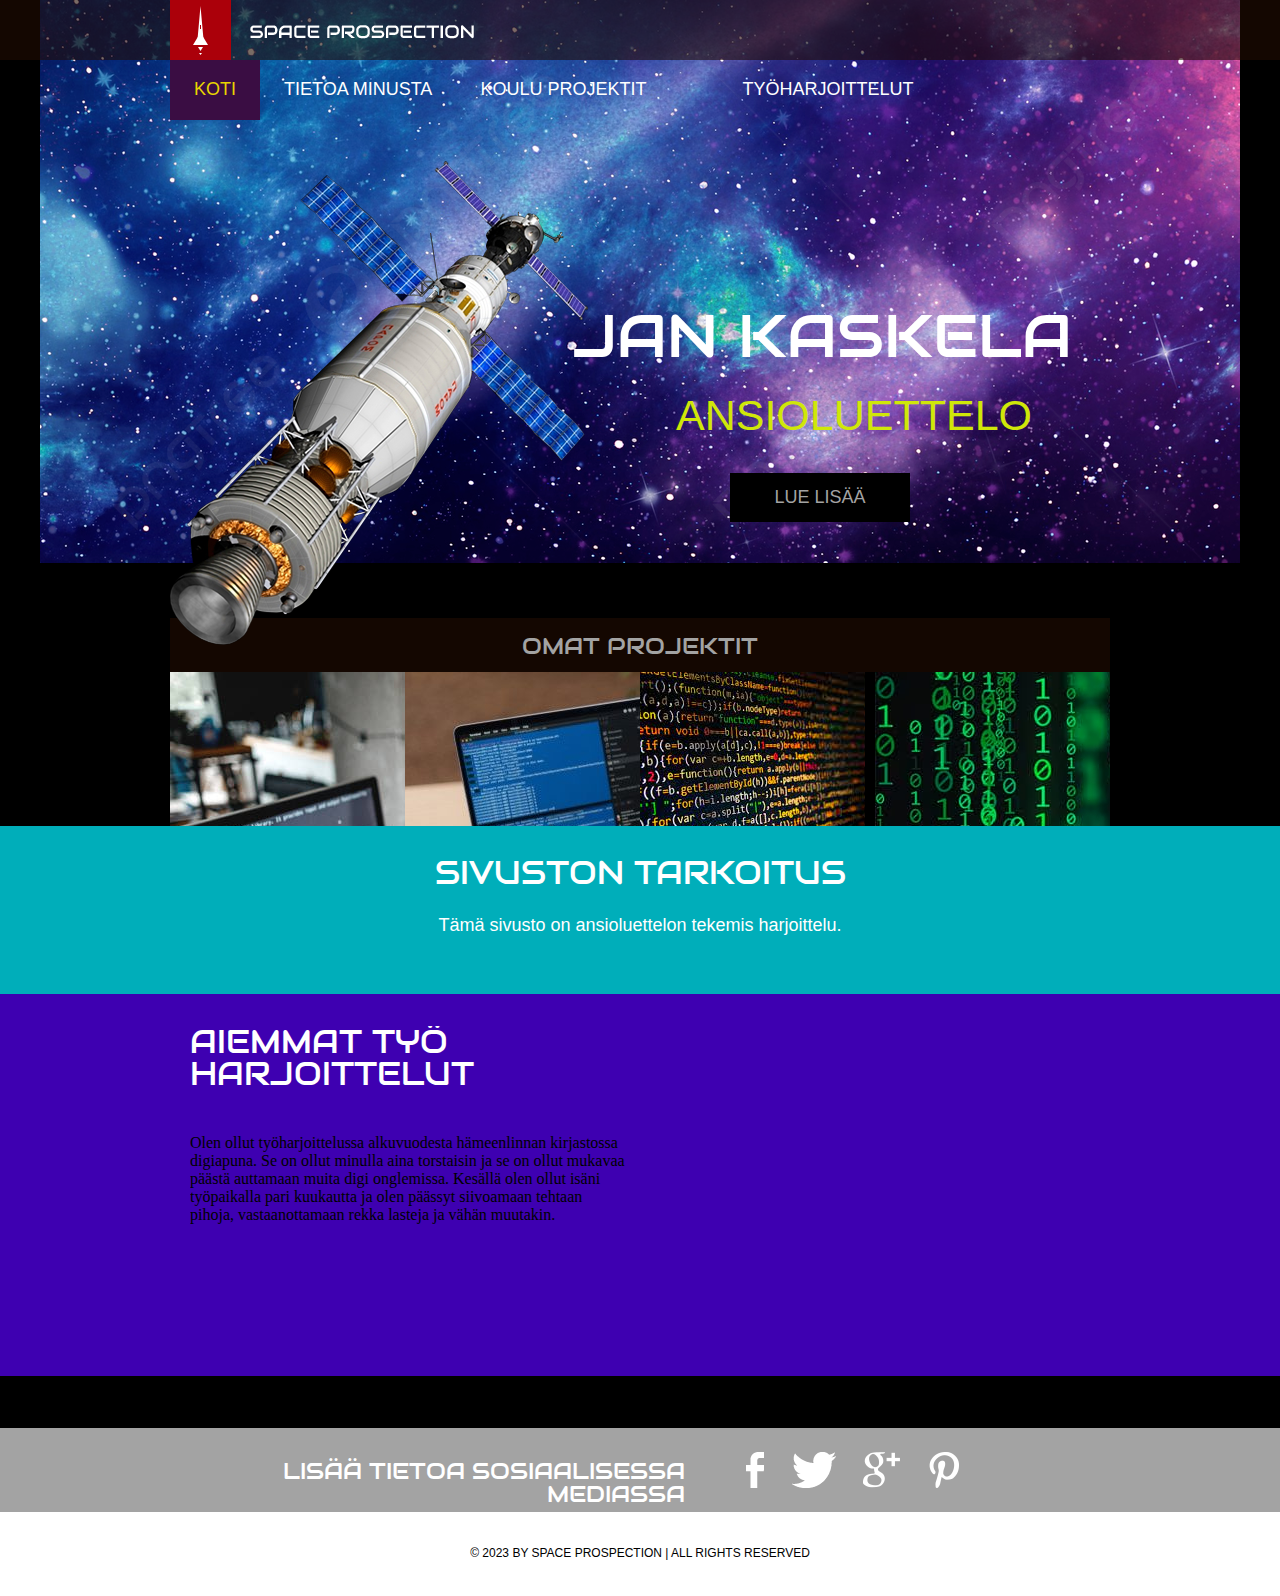
<file: index.html>
<!doctype html>
<!-- Website template by freewebsitetemplates.com -->
<html>
<head>
	<meta charset="UTF-8">
	<meta name="viewport" content="width=device-width, initial-scale=1.0">
	<title>Jan Kaskela</title>
	<link rel="stylesheet" href="css/style.css" type="text/css">
	<link rel="stylesheet" type="text/css" href="css/mobile.css">
	<script src="js/mobile.js" type="text/javascript"></script>
</head>
<body>
	<div id="page">
		<div id="header">
			<div>
				<a href="index.html" class="logo"><img src="images/logo.png" alt=""></a>
				<ul id="navigation">
					<li class="selected">
						<a href="index.html">Koti
						</a>
					</li>
					<li>
						<a href="about.html">Tietoa minusta</a>
					</li>
					<li class="menu">
						<a href="projects.html">Koulu projektit</a>
						<ul class="primary">
							<li>
								<a href="proj1.html">proj 1</a>
							</li>
						</ul>
					</li>
					<li class="menu">
						<a href="blog.html"></a>
						<ul class="secondary">
							<li>
								<a href="singlepost.html">Single post</a>
							</li>
						</ul>
					</li>
					<li>
						<a href="#koti">Työharjoittelut</a>
					</li>
				</ul>
			</div>
		</div>
		<div id="body" class="home">
			<div class="header">
				<div>
					<img src="images/satellite.png" alt="" class="satellite">
					<h1>Jan Kaskela</h1>
					<h2>ansioluettelo</h2>
					<a href="blog.html" class="more">Lue Lisää</a>
					<h3>Omat Projektit</h3>
					<ul>
						<li>
							<a href="projects.html"><img src="images/coding man.jpg" alt=""></a>
						</li>
						<li>
							<a href="projects.html"><img src="images/hy.jpg" alt=""></a>
						</li>
						<li>
							<a href="projects.html"><img src="images/code.jfif" alt=""></a>
						</li>
						<li>
							<a href="projects.html"><img src="images/pc building.jpg" alt=""></a>
						</li>
					</ul>
				</div>
			</div>
			<div class="body">
				<div>
					<h1>Sivuston tarkoitus</h1>
					<p>Tämä sivusto on ansioluettelon tekemis harjoittelu.</p>
				</div>
			</div>
			<div class="footer">
				<div>
					<ul>
						<li>	

						</li>
						<li>
							<h1>AIEMMAT TYÖ HARJOITTELUT</h1>
						
							<ul>
								<li>
									Olen ollut työharjoittelussa alkuvuodesta hämeenlinnan kirjastossa digiapuna. Se on ollut minulla aina torstaisin ja se on ollut mukavaa päästä auttamaan muita digi onglemissa.
									Kesällä olen ollut isäni työpaikalla pari kuukautta ja olen päässyt siivoamaan tehtaan pihoja, vastaanottamaan rekka lasteja ja vähän muutakin. 
									<a name="koti" id="koti"></a>
								</li>
							</ul>
						</li>
					</ul>
				</div>
			</div>
		</div>
		<div id="footer">
			<div class="connect">
				<div>
					<h1>Lisää tietoa sosiaalisessa mediassa</h1>
					<div>
						<a href="http://freewebsitetemplates.com/go/facebook/" class="facebook">facebook</a>
						<a href="http://freewebsitetemplates.com/go/twitter/" class="twitter">twitter</a>
						<a href="http://freewebsitetemplates.com/go/googleplus/" class="googleplus">googleplus</a>
						<a href="http://pinterest.com/fwtemplates/" class="pinterest">pinterest</a>
					</div>
				</div>
			</div>
			<div class="footnote">
				<div>
					<p>&copy; 2023 BY SPACE PROSPECTION | ALL RIGHTS RESERVED</p>
				</div>
			</div>
		</div>
	</div>
</body>
</html>
</file>
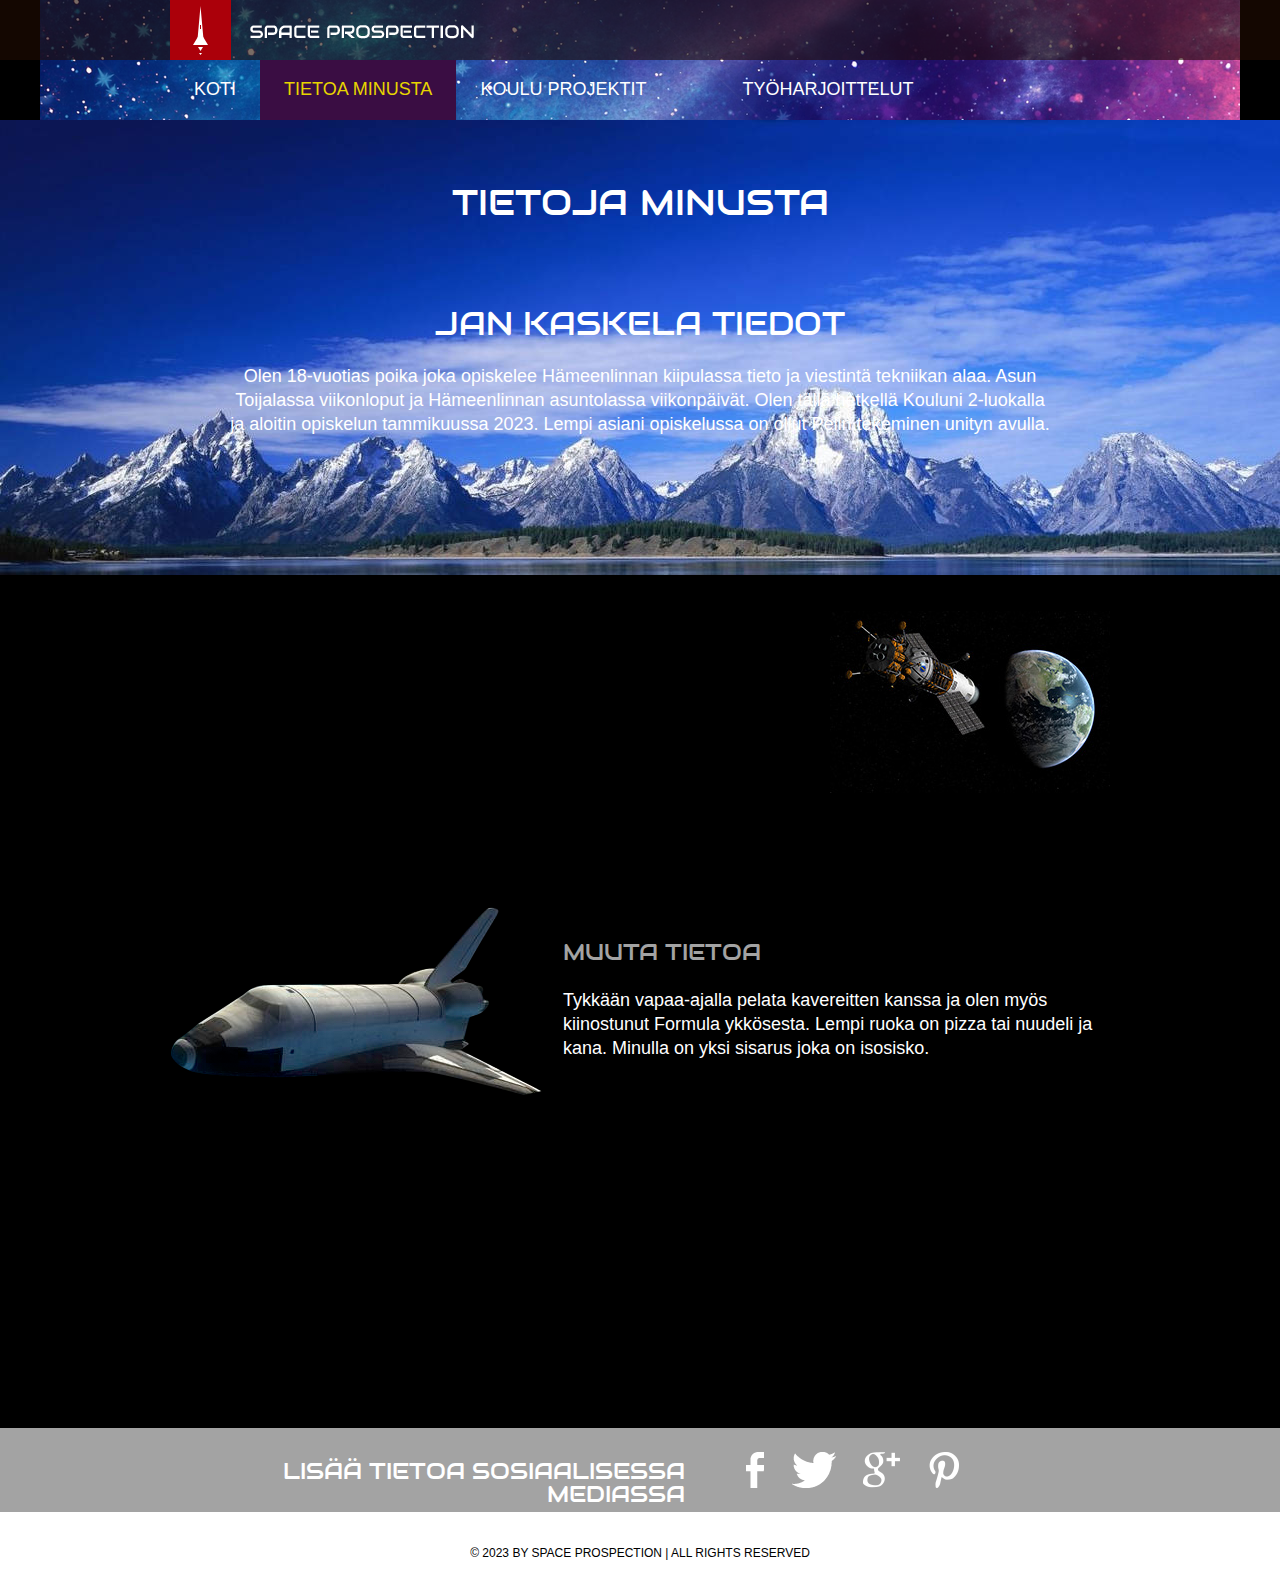
<file: about.html>
<!doctype html>
<!-- Website template by freewebsitetemplates.com -->
<html>
<head>
	<meta charset="UTF-8">
	<meta name="viewport" content="width=device-width, initial-scale=1.0">
	<title>about - Space Science Website Template</title>
	<link rel="stylesheet" href="css/style.css" type="text/css">
	<link rel="stylesheet" type="text/css" href="css/mobile.css">
	<script src="js/mobile.js" type="text/javascript"></script>
</head>
<body>
	<div id="page">
		<div id="header">
			<div>
				<a href="index.html" class="logo"><img src="images/logo.png" alt=""></a>
				<ul id="navigation">
					<li>
						<a href="index.html">Koti</a>
					</li>
					<li class="selected">
						<a href="about.html">Tietoa minusta</a>
					</li>
					<li class="menu">
						<a href="projects.html">Koulu Projektit</a>
						<ul class="primary">
							<li>
								<a href="proj1.html">proj 1</a>
							</li>
						</ul>
					</li>
					<li class="menu">
						<a href="blog.html"></a>
						<ul class="secondary">
							<li>
								<a href="singlepost.html">Single post</a>
							</li>
						</ul>
					</li>
					<li>
						<a href="contact.html">Työharjoittelut</a>
					</li>
				</ul>
			</div>
		</div>
		<div id="body" class="about">
			<div class="header">
				<div>
					<h1>Tietoja minusta</h1>
					<h2>Jan Kaskela tiedot</h2>
					<p>Olen 18-vuotias poika joka opiskelee Hämeenlinnan kiipulassa tieto ja viestintä tekniikan alaa. Asun Toijalassa viikonloput ja Hämeenlinnan asuntolassa viikonpäivät. Olen tällä hetkellä Kouluni 2-luokalla ja aloitin opiskelun tammikuussa 2023. Lempi asiani opiskelussa on ollut Pelin tekeminen unityn avulla. </p>
				</div>
			</div>
			<div class="body">
				<div>
					<img src="images/earth-satellite.jpg" alt="">
					<h2></h2>
					<p></p>
				</div>
			</div>
			<div class="footer">
				<div>
					<img src="images/space-shuttle.png" alt="">
					<h2>Muuta tietoa</h2>
					<p>Tykkään vapaa-ajalla pelata kavereitten kanssa ja olen myös kiinostunut Formula ykkösesta. Lempi ruoka on pizza tai nuudeli ja kana. Minulla on yksi sisarus joka on isosisko.</p>
				</div>
			</div>
			<div class="section">
				<div>
					<h2></h2>
					<p></p>
				</div>
			</div>
		</div>
		<div id="footer">
			<div class="connect">
				<div>
					<h1>Lisää tietoa sosiaalisessa mediassa</h1>
					<div>
						<a href="http://freewebsitetemplates.com/go/facebook/" class="facebook">facebook</a>
						<a href="http://freewebsitetemplates.com/go/twitter/" class="twitter">twitter</a>
						<a href="http://freewebsitetemplates.com/go/googleplus/" class="googleplus">googleplus</a>
						<a href="http://freewebsitetemplates.com/go/pinterest/" class="pinterest">pinterest</a>
					</div>
				</div>
			</div>
			<div class="footnote">
				<div>
					<p>&copy; 2023 BY SPACE PROSPECTION | ALL RIGHTS RESERVED</p>
				</div>
			</div>
		</div>
	</div>
</body>
</html>
</file>
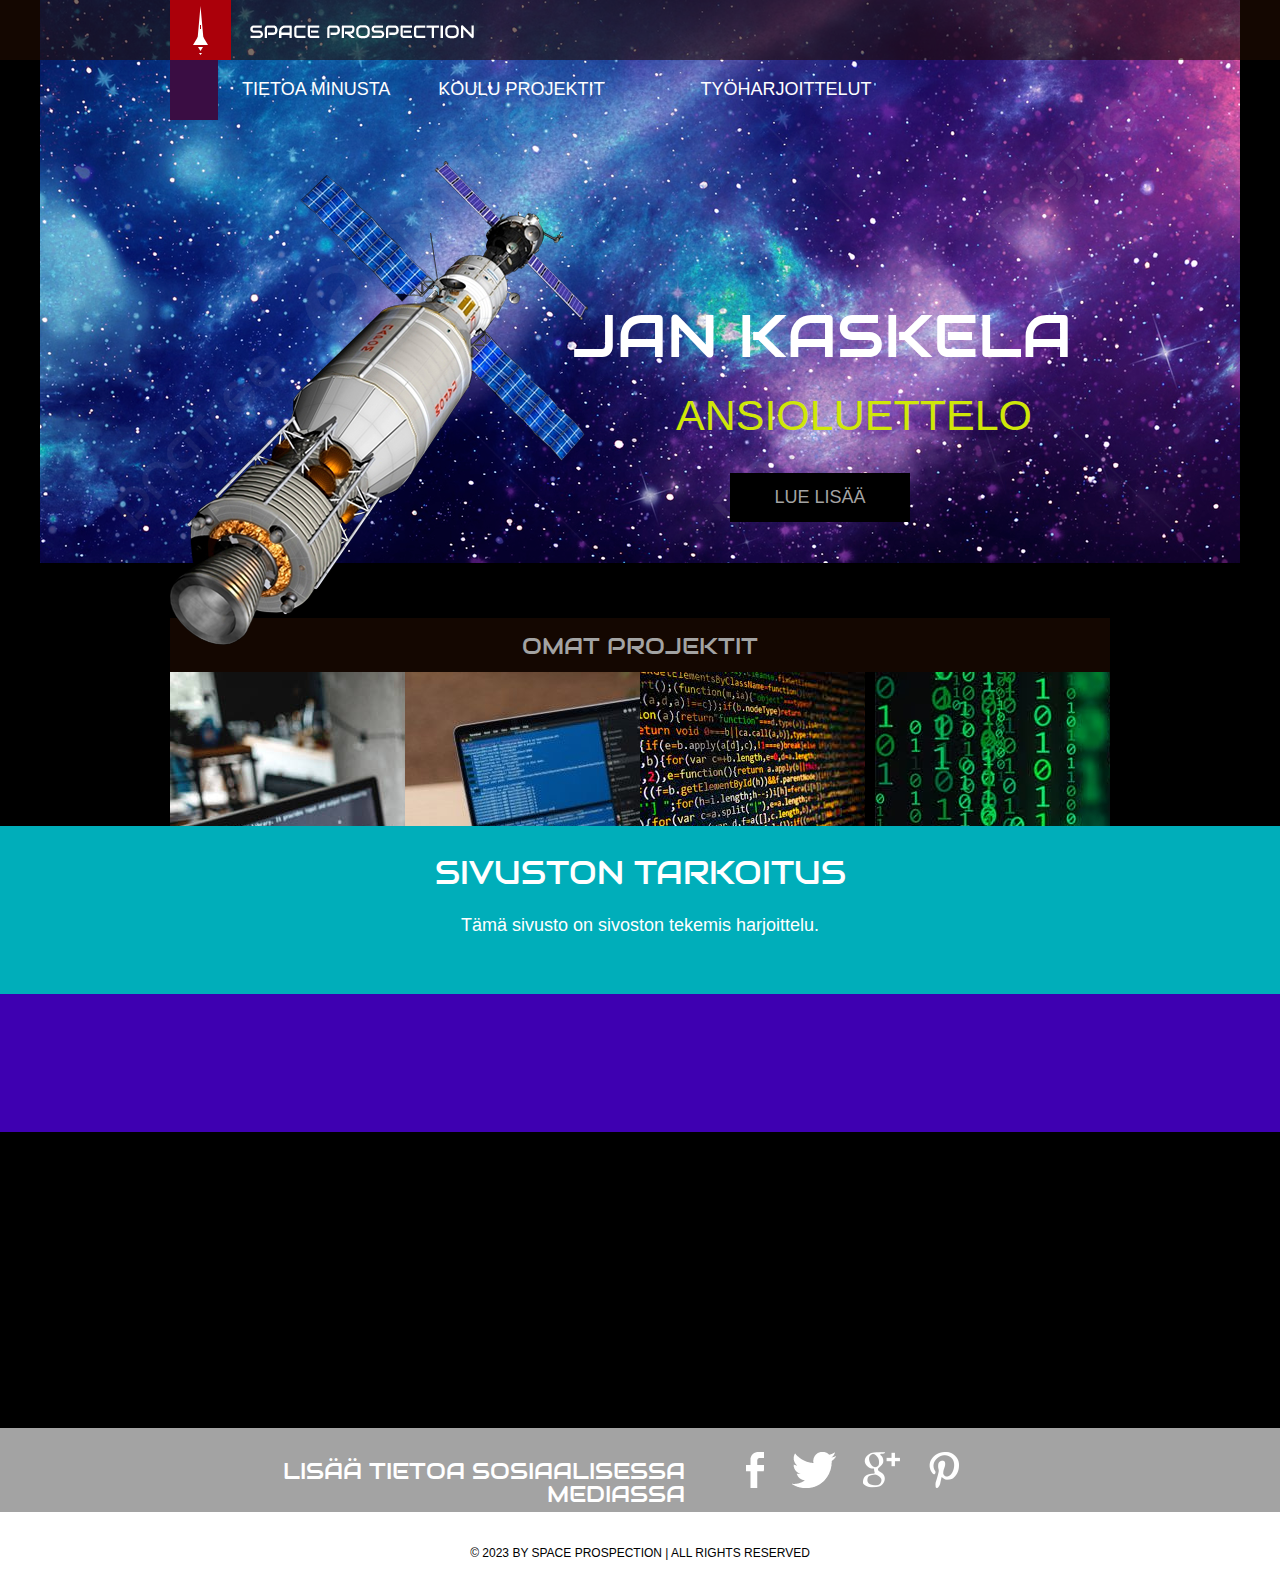
<file: blog.html>
<!doctype html>
<!-- Website template by freewebsitetemplates.com -->
<html>
<head>
	<meta charset="UTF-8">
	<meta name="viewport" content="width=device-width, initial-scale=1.0">
	<title>Jan Kaskela</title>
	<link rel="stylesheet" href="css/style.css" type="text/css">
	<link rel="stylesheet" type="text/css" href="css/mobile.css">
	<script src="js/mobile.js" type="text/javascript"></script>
</head>
<body>
	<div id="page">
		<div id="header">
			<div>
				<a href="index.html" class="logo"><img src="images/logo.png" alt=""></a>
				<ul id="navigation">
					<li class="selected">
						<a href="index.html">
						</a>
					</li>
					<li>
						<a href="about.html">Tietoa minusta</a>
					</li>
					<li class="menu">
						<a href="projects.html">Koulu projektit</a>
						<ul class="primary">
							<li>
								<a href="proj1.html">proj 1</a>
							</li>
						</ul>
					</li>
					<li class="menu">
						<a href="blog.html"></a>
						<ul class="secondary">
							<li>
								<a href="singlepost.html">Single post</a>
							</li>
						</ul>
					</li>
					<li>
						<a href="contact.html">Työharjoittelut</a>
					</li>
				</ul>
			</div>
		</div>
		<div id="body" class="home">
			<div class="header">
				<div>
					<img src="images/satellite.png" alt="" class="satellite">
					<h1>Jan Kaskela</h1>
					<h2>ansioluettelo</h2>
					<a href="blog.html" class="more">Lue Lisää</a>
					<h3>Omat Projektit</h3>
					<ul>
						<li>
							<a href="projects.html"><img src="images/coding man.jpg" alt=""></a>
						</li>
						<li>
							<a href="projects.html"><img src="images/hy.jpg" alt=""></a>
						</li>
						<li>
							<a href="projects.html"><img src="images/code.jfif" alt=""></a>
						</li>
						<li>
							<a href="projects.html"><img src="images/pc building.jpg" alt=""></a>
						</li>
					</ul>
				</div>
			</div>
			<div class="body">
				<div>
					<h1>Sivuston tarkoitus</h1>
					<p>Tämä sivusto on sivoston tekemis harjoittelu.</p>
				</div>
			</div>
			<div class="footer">
				<div>
					<ul>
						<li>

						</li>
						<li>
							<h1></h1>
							<ul>
								<li>

								</li>
							</ul>
						</li>
					</ul>
				</div>
			</div>
		</div>
		<div id="footer">
			<div class="connect">
				<div>
					<h1>Lisää tietoa sosiaalisessa mediassa</h1>
					<div>
						<a href="http://freewebsitetemplates.com/go/facebook/" class="facebook">facebook</a>
						<a href="http://freewebsitetemplates.com/go/twitter/" class="twitter">twitter</a>
						<a href="http://freewebsitetemplates.com/go/googleplus/" class="googleplus">googleplus</a>
						<a href="http://pinterest.com/fwtemplates/" class="pinterest">pinterest</a>
					</div>
				</div>
			</div>
			<div class="footnote">
				<div>
					<p>&copy; 2023 BY SPACE PROSPECTION | ALL RIGHTS RESERVED</p>
				</div>
			</div>
		</div>
	</div>
</body>
</html>
</file>
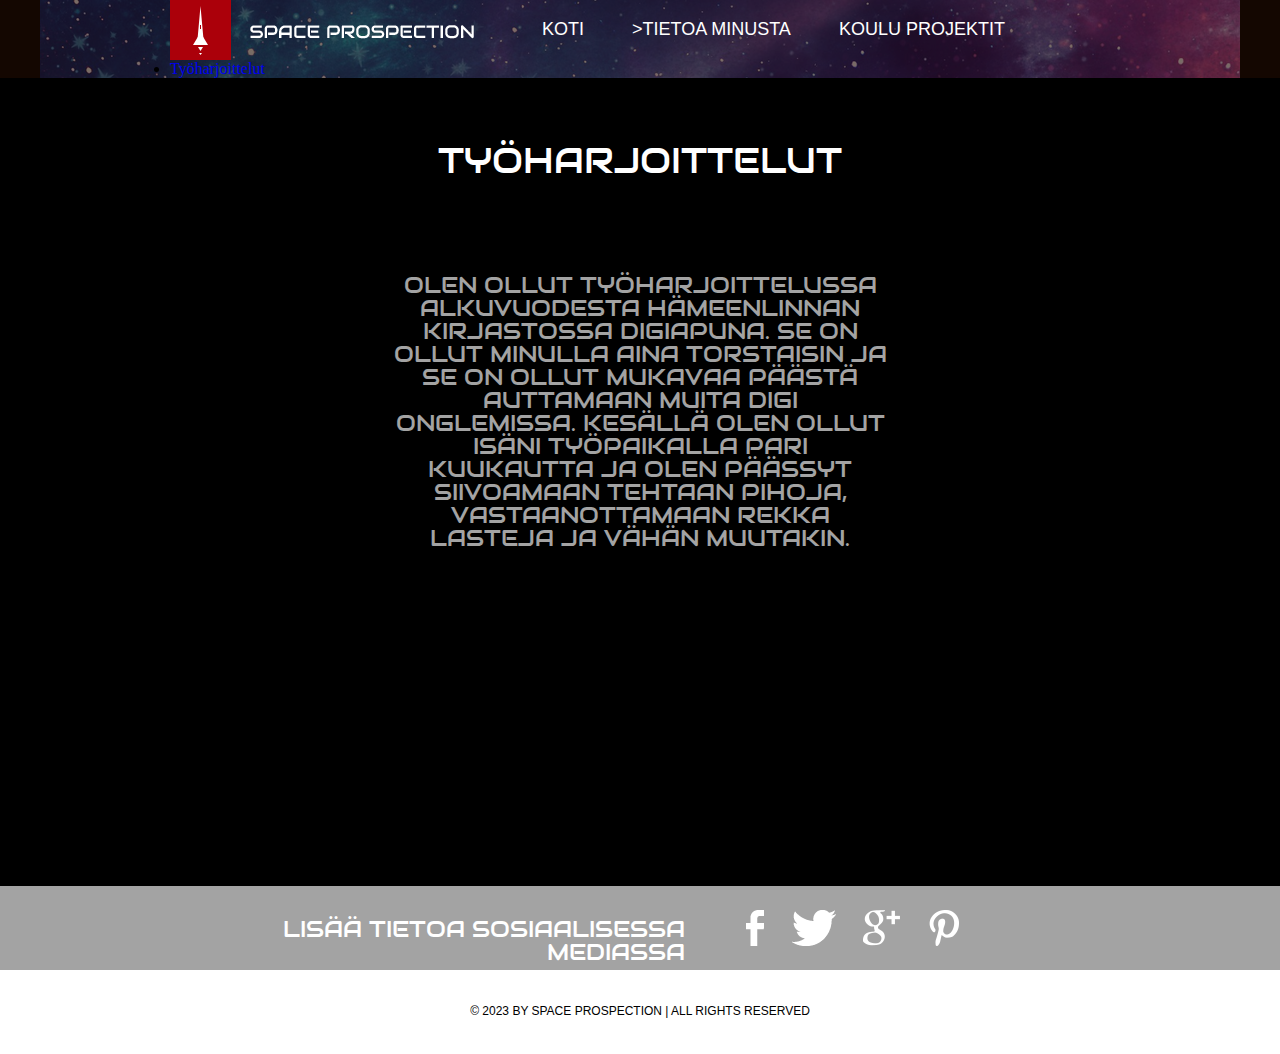
<file: contact.html>
<!doctype html>
<!-- Website template by freewebsitetemplates.com -->
<html>
<head>
	<meta charset="UTF-8">
	<meta name="viewport" content="width=device-width, initial-scale=1.0">
	<title>contact - Space Science Website Template</title>
	<link rel="stylesheet" href="css/style.css" type="text/css">
	<link rel="stylesheet" type="text/css" href="css/mobile.css">
	<script src="js/mobile.js" type="text/javascript"></script>
</head>
<body>
	<div id="page">
		<div id="header">
			<div>
				<a href="index.html" class="logo"><img src="images/logo.png" alt=""></a>
				<ul id="navigation">
					<li>
						<a href="index.html">Koti</a>
					</li>
					<li>
						<a href="about.html">>Tietoa minusta</a>
					</li>
					<li class="menu">
						<a href="projects.html">Koulu Projektit</a>
						<ul class="primary">
							<li>
								<a href="proj1.html">proj 1</a>
							</li>
						</ul>
				
							<li>
			
							</li>
						</ul>
					</li>
					<li class="selected">
						<a href="contact.html">Työharjoittelut</a>
					</li>
				</ul>
			</div>
		</div>
		<div id="body">
			<div class="header">
				<div class="contact">
					<h1>Työharjoittelut</h1>
					<h2>Olen ollut työharjoittelussa alkuvuodesta hämeenlinnan kirjastossa digiapuna. Se on ollut minulla aina torstaisin ja se on ollut mukavaa päästä auttamaan muita digi onglemissa. Kesällä olen ollut isäni työpaikalla pari kuukautta ja olen päässyt siivoamaan tehtaan pihoja, vastaanottamaan rekka lasteja ja vähän muutakin.</h2>
					<form action="index.html">
						
					</form>
				</div>
			</div>
		</div>
		<div id="footer">
			<div class="connect">
				<div>
					<h1>Lisää tietoa sosiaalisessa mediassa</h1>
					<div>
						<a href="http://freewebsitetemplates.com/go/facebook/" class="facebook">facebook</a>
						<a href="http://freewebsitetemplates.com/go/twitter/" class="twitter">twitter</a>
						<a href="http://freewebsitetemplates.com/go/googleplus/" class="googleplus">googleplus</a>
						<a href="http://pinterest.com/fwtemplates/" class="pinterest">pinterest</a>
					</div>
				</div>
			</div>
			<div class="footnote">
				<div>
					<p>&copy; 2023 BY SPACE PROSPECTION | ALL RIGHTS RESERVED</p>
				</div>
			</div>
			
		</div>
	</div>
</body>
</html>
</file>
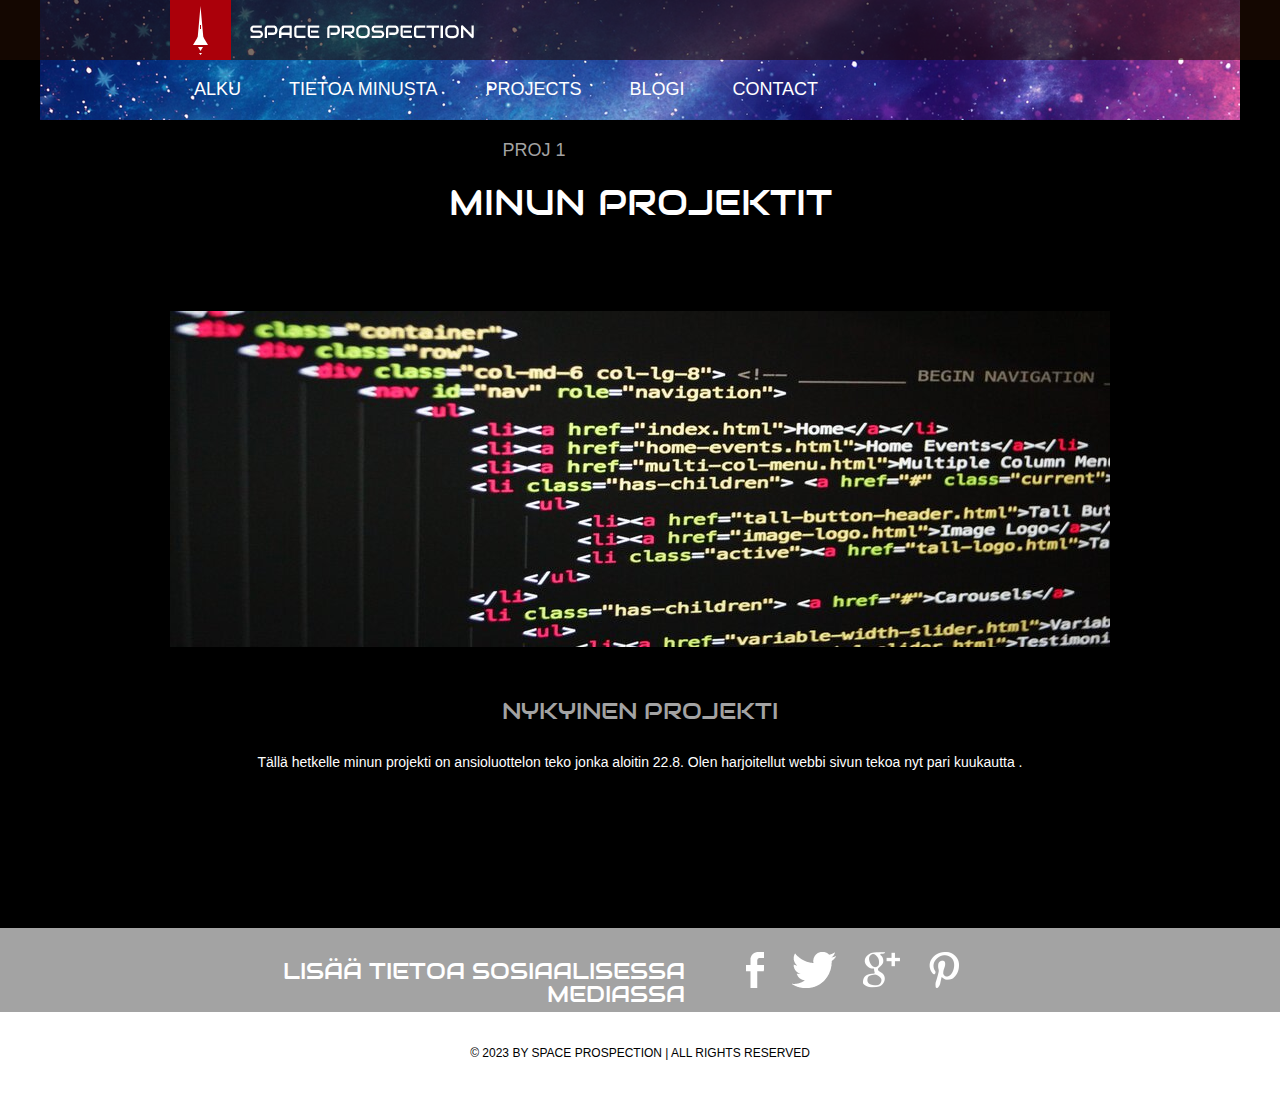
<file: proj1.html>
<!doctype html>
<!-- Website template by freewebsitetemplates.com -->
<html>
<head>
	<meta charset="UTF-8">
	<meta name="viewport" content="width=device-width, initial-scale=1.0">
	<title>proj1 - Space Science Website Template</title>
	<link rel="stylesheet" href="css/style.css" type="text/css">
	<link rel="stylesheet" type="text/css" href="css/mobile.css">
	<script src="js/mobile.js" type="text/javascript"></script>
</head>
<body>
	<div id="page">
		<div id="header">
			<div>
				<a href="index.html" class="logo"><img src="images/logo.png" alt=""></a>
				<ul id="navigation">
					<li>
						<a href="index.html">Alku</a>
					</li>
					<li>
						<a href="about.html">Tietoa minusta</a>
					</li>
					<li class="menu">
						<a href="projects.html">Projects</a>
						<ul class="primary selected">
							<li>
								<a href="proj1.html">proj 1</a>
							</li>
						</ul>
					</li>
					<li class="menu">
						<a href="blog.html">Blogi</a>
						<ul class="secondary">
							<li>
								<a href="singlepost.html">Single post</a>
							</li>
						</ul>
					</li>
					<li>
						<a href="contact.html">Contact</a>
					</li>
				</ul>
			</div>
		</div>
		<div id="body">
			<div class="header">
				<div>
					<h1>Minun Projektit</h1>
					<img src="images/wide coding.jpg" alt="">
					<h2>Nykyinen Projekti</h2>
					<p>Tällä hetkelle minun projekti on ansioluottelon teko jonka aloitin 22.8. Olen harjoitellut webbi sivun tekoa nyt pari kuukautta .</p>
				</div>
			</div>
		</div>
		<div id="footer">
			<div class="connect">
				<div>
					<h1>Lisää tietoa sosiaalisessa mediassa</h1>
					<div>
						<a href="http://freewebsitetemplates.com/go/facebook/" class="facebook">facebook</a>
						<a href="http://freewebsitetemplates.com/go/twitter/" class="twitter">twitter</a>
						<a href="http://freewebsitetemplates.com/go/googleplus/" class="googleplus">googleplus</a>
						<a href="http://pinterest.com/fwtemplates/" class="pinterest">pinterest</a>
					</div>
				</div>
			</div>
			<div class="footnote">
				<div>
					<p>&copy; 2023 BY SPACE PROSPECTION | ALL RIGHTS RESERVED</p>
				</div>
			</div>
		</div>
	</div>
</body>
</html>
</file>
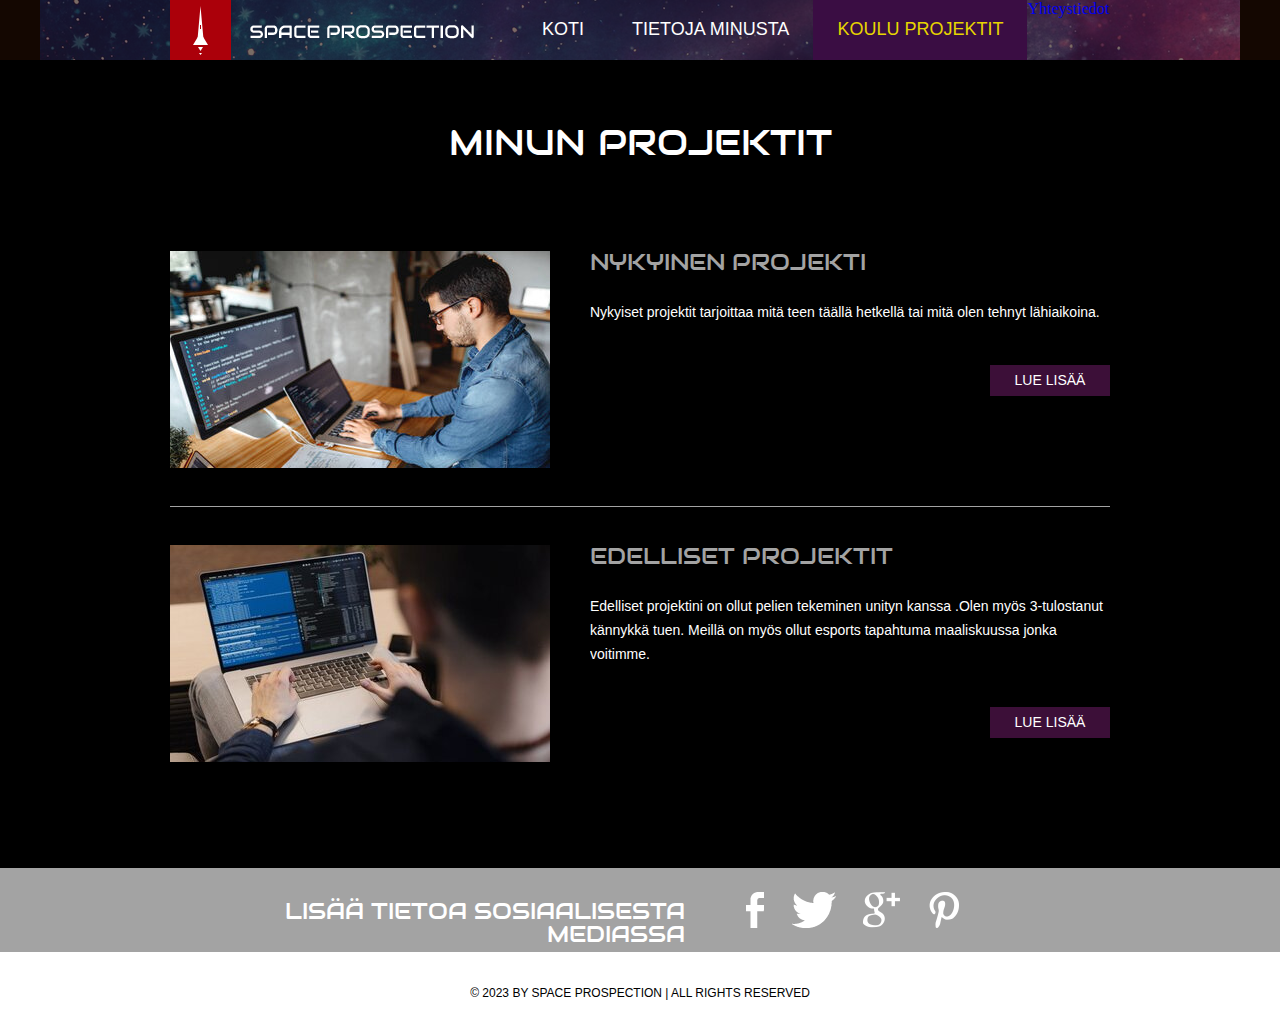
<file: projects.html>
<!doctype html>
<!-- Website template by freewebsitetemplates.com -->
<html>
<head>
	<meta charset="UTF-8">
	<meta name="viewport" content="width=device-width, initial-scale=1.0">
	<title>projects - Space Science Website Template</title>
	<link rel="stylesheet" href="css/style.css" type="text/css">
	<link rel="stylesheet" type="text/css" href="css/mobile.css">
	<script src="js/mobile.js" type="text/javascript"></script>
</head>
<body>
	<div id="page">
		<div id="header">
			<div>
				<a href="index.html" class="logo"><img src="images/logo.png" alt=""></a>
				<ul id="navigation">
					<li>
						<a href="index.html">Koti</a>
					</li>
					<li>
						<a href="about.html">Tietoja minusta</a>
					</li>
					<li class="menu selected">
						<a href="projects.html">Koulu Projektit</a>
						<ul class="primary">
							<li>
								<a href="proj1.html">proj 1</a>
							</li>
						</ul>
					</li>
							<li>
			
							</li>
						</ul>
					</li>
					<li>
						<a href="contact.html">Yhteystiedot</a>
					</li>
				</ul>
			</div>
		</div>
		<div id="body">
			<div class="header">
				<div>
					<h1>Minun Projektit</h1>
					<ul>
						<li>
							<a href="proj1.html"><img src="images/rsz_coding_man.jpg" alt=""></a>
							<div>
								<h1>NYKYINEN PROJEKTI </h1>
								<p>Nykyiset projektit tarjoittaa mitä teen täällä hetkellä tai mitä olen tehnyt lähiaikoina.</p>
								<a href="proj1.html" class="more">Lue lisää</a>
							</div>
						</li>
						<li>
							<a href="proj1.html"><img src="images/rsz_hy.jpg" alt=""></a>
							<div>
								<h1>EDELLISET PROJEKTIT</h1>
								<p>Edelliset projektini on ollut pelien tekeminen unityn kanssa .Olen myös 3-tulostanut kännykkä tuen. Meillä on myös ollut esports tapahtuma maaliskuussa jonka voitimme.</p>
								<a href="proj1.html" class="more">Lue lisää</a>
							</div>
						</li>
					</ul>
				</div>
			</div>
		</div>
		<div id="footer">
			<div class="connect">
				<div>
					<h1>Lisää tietoa sosiaalisesta mediassa</h1>
					<div>
						<a href="http://freewebsitetemplates.com/go/facebook/" class="facebook">facebook</a>
						<a href="http://freewebsitetemplates.com/go/twitter/" class="twitter">twitter</a>
						<a href="http://freewebsitetemplates.com/go/googleplus/" class="googleplus">googleplus</a>
						<a href="http://pinterest.com/fwtemplates/" class="pinterest">pinterest</a>
					</div>
				</div>
			</div>
			<div class="footnote">
				<div>
					<p>&copy; 2023 BY SPACE PROSPECTION | ALL RIGHTS RESERVED</p>
				</div>
			</div>
		</div>
	</div>
</body>
</html>
</file>
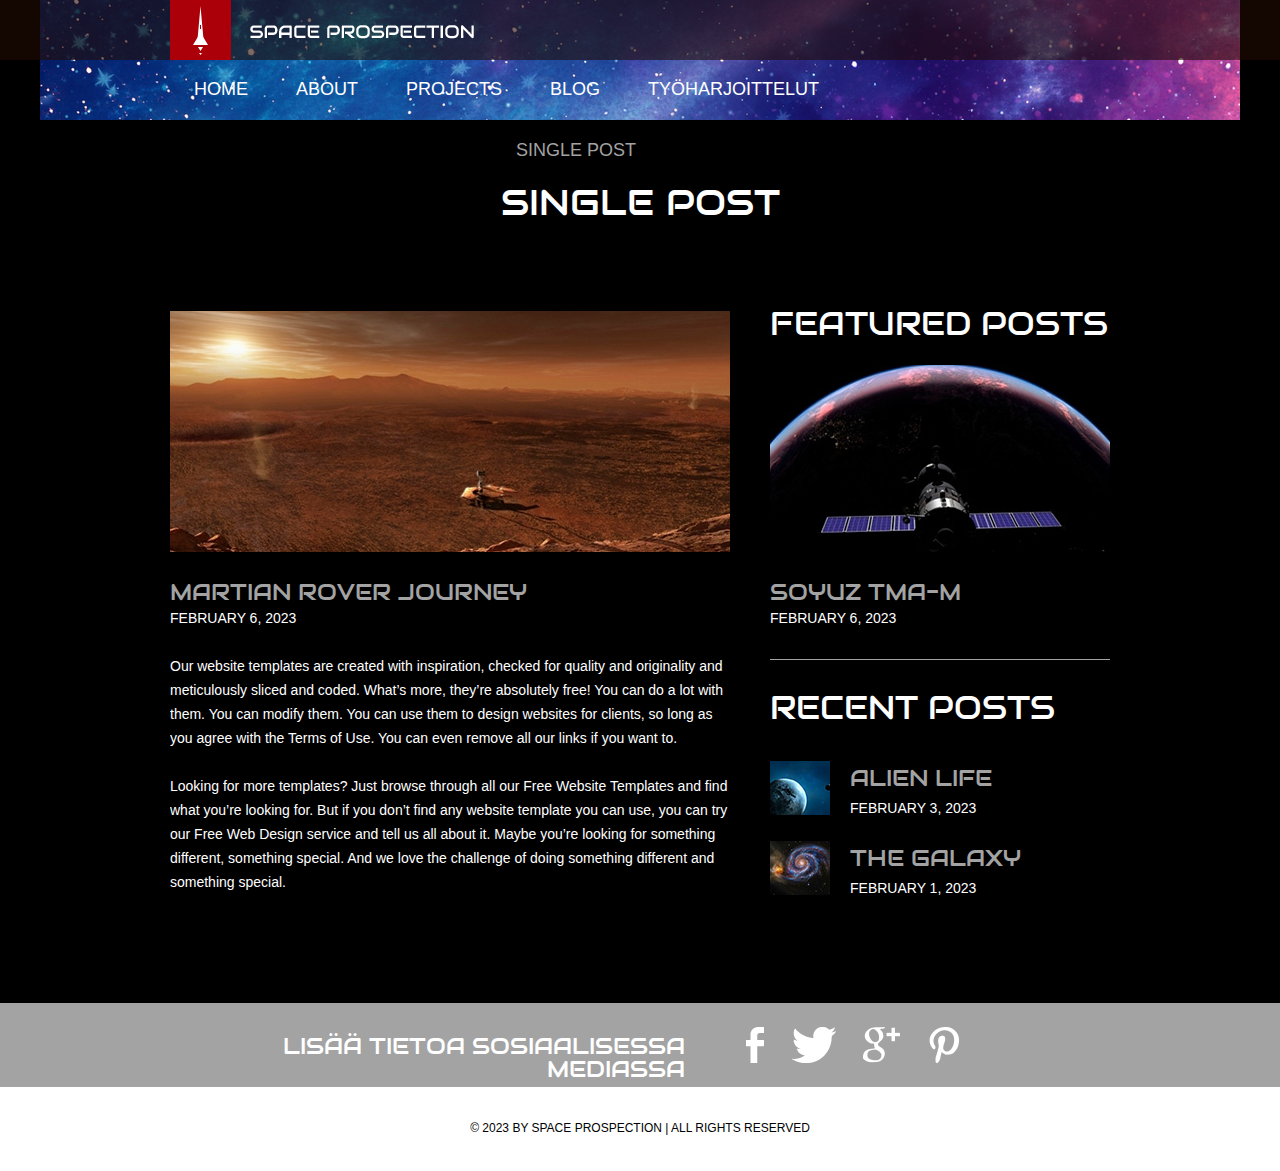
<file: singlepost.html>
<!doctype html>
<!-- Website template by freewebsitetemplates.com -->
<html>
<head>
	<meta charset="UTF-8">
	<meta name="viewport" content="width=device-width, initial-scale=1.0">
	<title>singlepost - Space Science Website Template</title>
	<link rel="stylesheet" href="css/style.css" type="text/css">
	<link rel="stylesheet" type="text/css" href="css/mobile.css">
	<script src="js/mobile.js" type="text/javascript"></script>
</head>
<body>
	<div id="page">
		<div id="header">
			<div>
				<a href="index.html" class="logo"><img src="images/logo.png" alt=""></a>
				<ul id="navigation">
					<li>
						<a href="index.html">Home</a>
					</li>
					<li>
						<a href="about.html">About</a>
					</li>
					<li class="menu">
						<a href="projects.html">Projects</a>
						<ul class="primary">
							<li>
								<a href="proj1.html">proj 1</a>
							</li>
						</ul>
					</li>
					<li class="menu">
						<a href="blog.html">Blog</a>
						<ul class="secondary selected">
							<li>
								<a href="singlepost.html">Single post</a>
							</li>
						</ul>
					</li>
					<li>
						<a href="contact.html">Työharjoittelut</a>
					</li>
				</ul>
			</div>
		</div>
		<div id="body">
			<div class="header">
				<div>
					<h1>Single Post</h1>
					<div class="article">
						<img src="images/martianrover-journey.jpg" alt="">
						<h1>MARTIAN ROVER JOURNEY</h1>
						<span>FEBRUARY 6, 2023</span>
						<p>Our website templates are created with inspiration, checked for quality and originality and meticulously sliced and coded. What’s more, they’re absolutely free! You can do a lot with them. You can modify them. You can use them to design websites for clients, so long as you agree with the Terms of Use. You can even remove all our links if you want to.</p>
						<p>Looking for more templates? Just browse through all our Free Website Templates and find what you’re looking for. But if you don’t find any website template you can use, you can try our Free Web Design service and tell us all about it. Maybe you’re looking for something different, something special. And we love the challenge of doing something different and something special.</p>
					</div>
					<div class="sidebar">
						<ul>
							<li>
								<h1>FEATURED POSTS</h1>
								<a href="blog.html"><img src="images/moon-satellite.jpg" alt=""></a>
								<h2>SOYUZ TMA-M</h2>
								<span>FEBRUARY 6, 2023</span>
							</li>
							<li>
								<h1>RECENT POSTS</h1>
								<ul>
									<li>
										<a href="blog.html"><img src="images/alien-life.jpg" alt=""></a>
										<h2>ALIEN LIFE</h2>
										<span>FEBRUARY 3, 2023</span>
									</li>
									<li>
										<a href="blog.html"><img src="images/galaxy.jpg" alt=""></a>
										<h2>THE GALAXY</h2>
										<span>FEBRUARY 1, 2023</span>
									</li>
								</ul>
							</li>
						</ul>
					</div>
				</div>
			</div>
		</div>
		<div id="footer">
			<div class="connect">
				<div>
					<h1>Lisää tietoa sosiaalisessa mediassa</h1>
					<div>
						<a href="http://freewebsitetemplates.com/go/facebook/" class="facebook">facebook</a>
						<a href="http://freewebsitetemplates.com/go/twitter/" class="twitter">twitter</a>
						<a href="http://freewebsitetemplates.com/go/googleplus/" class="googleplus">googleplus</a>
						<a href="http://pinterest.com/fwtemplates/" class="pinterest">pinterest</a>
					</div>
				</div>
			</div>
			<div class="footnote">
				<div>
					<p>&copy; 2023 BY SPACE PROSPECTION | ALL RIGHTS RESERVED</p>
				</div>
			</div>
		</div>
	</div>
</body>
</html>
</file>
<file: css/style.css>
/* Website template by freewebsitetemplates.com */
body {
	margin: 0;
	padding: 0;
	position: relative;
	width: auto;
}
body #page {
	background: url("../images/mystery\ cosmic.jpg") no-repeat scroll center top #000000;
	margin: 0;
	overflow: hidden;
	padding: 0;
	width: auto;
	z-index: 3;
}
a {
	text-decoration: none;
	outline: none;
}
a:active {
	background: none;
}
img {
	border: none;
}
/*-------------------------------------------FONTS---------------------------------------------*/
@font-face {
	font-family: 'audiowide-regular-webfont';
	src: url('../fonts/audiowide-regular-webfont.eot');
	src: url('../fonts/audiowide-regular-webfont.woff') format('woff'), url('../fonts/audiowide-regular-webfont.ttf') format('truetype'), url('../fonts/audiowide-regular-webfont.svg') format('svg');
}
/*----------------------------------------header-styles---------------------------------------*/
#header {
	background: url(../images/bg-transparent1.png) repeat;
	margin: 0;
	min-height: 60px;
	padding: 0;
	width: auto;
}
#header div {
	margin: 0 auto;
	max-width: 940px;
	min-height: 60px;
	padding: 0 10px;
}
#header div a.logo {
	display: block;
	float: left;
	height: 60px;
	margin: 0 44px 0 0;
	padding: 0;
	width: 304px;
}
#header div a img {
	display: block;
	margin: 0;
	padding: 0;
	width: auto;
}
#header div ul {
	display: inline-block;
	float: left;
	list-style: none;
	margin: 0;
	padding: 0;
	width: auto;
}
#header div ul li {
	float: left;
	margin: 0;
	padding: 0;
	width: auto;
}
#header div ul li a {
	color: #ffffff;
	display: block;
	font-family: Arial;
	font-size: 18px;
	font-weight: normal;
	line-height: 59px;
	margin: 0;
	min-height: 60px;
	padding: 0 24px;
 *padding: 0 23px; /* Needed for IE8 and old versions */
	text-align: center;
	text-transform: uppercase;
	width: auto;
}
#header div ul li a:hover {
	background-color: #0ed3e9;
	color: #ffffff;
}
#header div ul li.selected a {
	background-color: #3a0d43;
	color: #e8d500;
}
#header div ul li.menu {
	position: relative;
}
#header div ul li.menu ul {
	display: block;
	left: -99999px;
	list-style: none;
	margin: 0;
	padding: 0;
	position: absolute;
	top: 60px;
	width: 142px;
	z-index: 50;
}
#header div ul li.menu:hover ul.primary {
	left: 31px;
}
#header div ul li.menu ul.primary.selected {
	left: 31px;
}
#header div ul li.menu:hover ul.secondary {
	left: -20px;
}
#header div ul li.menu ul.secondary.selected {
	left: -20px;
}
#header div ul li.menu ul li {
	margin: 0;
	padding: 0;
	width: auto;
}
#header div ul li.menu ul li a {
	background-color: #53119a;
	color: #3dc000;
	display: block;
	font-family: Arial;
	font-size: 18px;
	font-weight: normal;
	line-height: 60px;
	margin: 0;
	min-height: 60px;
	padding: 0 10px;
	text-align: center;
	text-transform: uppercase;
	width: auto;
}
#header div ul li.menu ul.primary.selected li a, #header div ul li.menu ul.secondary.selected li a {
	background-color: #000000;
	color: #a3a3a3;
}
/*----------------------------------------body-home-styles---------------------------------------*/
#body {
	background-color: #000000;
	margin: 0;
	min-height: 808px;
	overflow: hidden;
	padding: 0;
	width: 100%;
}
#body.home {
	background: none;
	margin: 0;
	min-height: 1308px;
	overflow: hidden;
	padding: 0;
	width: 100%;
}
#body.home .header {
	background: none;
	margin: 0;
	overflow: hidden;
	padding: 0;
	width: 100%;
}
#body.home .header div {
	margin: 0 auto;
	max-width: 940px;
	overflow: hidden;
	padding: 0 10px;
	position: relative;
}
#body.home .header div img.satellite {
	display: block;
	left: 10px;
	margin: 0;
	padding: 0;
	position: absolute;
	top: 41px;
	width: auto;
	z-index: 50;
}
#body.home .header div h1 {
	color: #FFFFFF;
	display: block;
	float: right;
	font-family: audiowide-regular-webfont;
	font-size: 60px;
	font-weight: normal;
	line-height: 60px;
	margin: 187px 0 27px;
	padding: 0 38px 0 399px;
	position: relative;
	text-align: right;
	text-transform: uppercase;
	width: 503px;
	z-index: 60;
}
#body.home .header div h2 {
	color: #d0e709;
	display: block;
	float: right;
	font-family: Arial;
	font-size: 43px;
	font-weight: normal;
	line-height: 43px;
	margin: 0 0 36px;
	padding: 0 146px 0 506px;
	position: relative;
	text-align: right;
	text-transform: uppercase;
	width: 288px;
	z-index: 60;
}
#body.home .header div a.more {
	background-color: #000000;
	color: #a3a3a3;
	display: block;
	float: right;
	font-family: Arial;
	font-size: 18px;
	font-weight: normal;
	height: 49px;
	line-height: 49px;
	margin: 0 200px 0 0;
	padding: 0;
	text-align: center;
	text-transform: uppercase;
	position: relative;
	width: 180px;
	z-index: 55;
}
#body.home .header div a.more:hover {
	background-color: #ab000b;
	color: #ffffff;
}
#body.home .header div h3 {
	background: url("../images/bg-transparent1.png") repeat;
	color: #A3A3A3;
	float: left;
	font-family: audiowide-regular-webfont;
	font-size: 23px;
	font-weight: normal;
	line-height: 23px;
	margin: 96px 0 0;
 *margin: 102px 0 0;/* Needed for IE8 and old versions */
	min-height: 27px;
	padding: 17px 0 10px;
	position: relative;
	text-align: center;
	text-transform: uppercase;
	width: 940px;
}
#body.home .header div ul {
	display: inline-block;
	list-style: none outside none;
	margin: 0 0 -6px;
	overflow: hidden;
	padding: 0;
	width: auto;
}
#body.home .header div ul li:first-child {
	padding: 0;
}
#body.home .header div ul li {
	border: medium none;
	float: left;
	margin: 0;
	padding: 0;
	width: auto;
}
#body.home .header div ul li a {
	display: block;
	float: none;
	height: 156px;
	margin: 0;
	padding: 0;
	width: 235px;
}
#body.home .header div ul li a img {
	cursor: pointer;
	filter: alpha(opacity=100);/* Needed for IE8 and old versions */
	opacity: 1.0;
	display: block;
	margin: 0;
	padding: 0;
	width: auto;
}
#body.home .header div ul li a img:hover {
	filter: alpha(opacity=70);/* Needed for IE8 and old versions */
	opacity: 0.7;
}
#body.home .body {
	background-color: #00aeba;
	margin: 0;
	min-height: 168px;
	overflow: hidden;
	padding: 0;
	width: 100%;
}
#body.home .body div {
	margin: 0 auto;
	max-width: 940px;
	overflow: hidden;
	padding: 31px 10px 0;
}
#body.home .body div h1 {
	color: #FFFFFF;
	display: block;
	font-family: audiowide-regular-webfont;
	font-size: 32px;
	font-weight: normal;
	line-height: 32px;
	margin: 0 auto 24px;
	padding: 0;
	text-align: center;
	text-transform: uppercase;
	width: 780px;
}
#body.home .body div p {
	color: #ffffff;
	display: block;
	font-family: Arial;
	font-size: 18px;
	font-weight: normal;
	line-height: 24px;
	margin: 0 auto;
	padding: 0;
	text-align: center;
	width: 780px;
}
#body.home .body div p a {
	color: #ffffff;
	font-family: Arial;
	font-size: 18px;
	font-weight: normal;
	line-height: 24px;
	margin: 0 auto;
	padding: 0;
	text-decoration: underline;
}
#body.home .body div p a:hover {
	color: #a3a3a3;
}
#body.home .footer {
	background-color: #3e00b1;
	margin: 0;
	overflow: hidden;
	padding: 0;
	width: 100%;
}
#body.home .footer div {
	margin: 0 auto;
	max-width: 960px;
	overflow: hidden;
	padding: 32px 0 16px;
}
#body.home .footer div ul {
	display: inline-block;
	list-style: none;
	margin: 0;
	overflow: hidden;
	padding: 0;
	width: auto;
}
#body.home .footer div ul li:first-child {
	float: left;
	margin: 0 10px;
	padding: 0;
	width: 460px;
}
#body.home .footer div ul li {
	float: left;
	margin: 0 0 0 10px;
	padding: 0 0 0 20px;
	width: 440px;
}
#body.home .footer div ul li h1 {
	color: #FFFFFF;
	font-family: audiowide-regular-webfont;
	font-size: 32px;
	font-weight: normal;
	line-height: 32px;
	margin: 0 0 44px;
	padding: 0;
	text-align: left;
	text-transform: uppercase;
	width: auto;
}
#body.home .footer div ul li a {
	display: block;
	height: 258px;
	margin: 0;
	position: relative;
	padding: 0;
	width: 460px;
}
#body.home .footer div ul li a img {
	cursor: pointer;
	filter: alpha(opacity=100);/* Needed for IE8 and old versions */
	opacity: 1.0;
	display: block;
	margin: 0;
	padding: 0;
	width: auto;
}
#body.home .footer div ul li a:hover img {
	filter: alpha(opacity=70);/* Needed for IE8 and old versions */
	opacity: 0.7;
}
#body.home .footer div ul li a span {
	background: url(../images/icons.png) no-repeat 0 -152px;
	display: block;
	height: 72px;
	left: 199px;
	margin: 0;
	padding: 0;
	position: absolute;
	top: 94px;
	width: 62px;
}
#body.home .footer div ul li a:hover span {
	background: url(../images/icons.png) no-repeat 0 -226px;
}
#body.home .footer div ul li ul {
	display: inline-block;
	list-style: none outside none;
	margin: 0;
	overflow: hidden;
	padding: 0;
	width: 440px;
}
#body.home .footer div ul li ul li {
	border-top: 1px solid #A3A3A3;
	float: none;
	margin: 0;
	overflow: hidden;
	padding: 39px 10px 38px 0;
	width: 440px;
}
#body.home .footer div ul li ul li:first-child {
	border: medium none;
	margin: 0;
	padding: 0 0 38px;
	width: 440px;
}
#body.home .footer div ul li ul li a {
	display: block;
	float: left;
	height: 90px;
	margin: 0 20px 0 0;
	padding: 0;
	width: 100px;
}
#body.home .footer div ul li ul li a img {
	cursor: pointer;
	filter: alpha(opacity=100);/* Needed for IE8 and old versions */
	opacity: 1.0;
	display: block;
	margin: 0;
	padding: 0;
	width: auto;
}
#body.home .footer div ul li ul li a img:hover {
	filter: alpha(opacity=70);/* Needed for IE8 and old versions */
	opacity: 0.7;
}
#body.home .footer div ul li ul li h1 {
	color: #A3A3A3;
	float: left;
	font-family: audiowide-regular-webfont;
	font-size: 23px;
	font-weight: normal;
	line-height: 23px;
	margin: 0;
	padding: 4px 0 8px;
	text-align: left;
	text-transform: uppercase;
	width: 310px;
}
#body.home .footer div ul li ul li span {
	color: #FFFFFF;
	display: block;
	float: left;
	font-family: Arial;
	font-size: 14px;
	font-weight: normal;
	line-height: 14px;
	margin: 0 0 10px;
	padding: 0;
	text-align: left;
	text-transform: uppercase;
	width: 310px;
}
#body.home .footer div ul li ul li a.more {
	background-color: #470033;
	color: #ffffff;
	display: block;
	float: right;
	font-family: Arial;
	font-size: 14px;
	font-weight: normal;
	height: 31px;
	line-height: 31px;
	margin: 0;
	padding: 0;
	text-align: center;
	text-transform: uppercase;
	width: 120px;
}
#body.home .footer div ul li ul li a.more:hover {
	background-color: #620031;
}
/*----------------------------------------body-styles---------------------------------------*/
#body.about .header {
	background: url(../images/wide\ mountains.jpg) no-repeat center top #000000;
	margin: 0;
	min-height: 455px;
	padding: 0;
	width: 100%;
}
#body.about .header div, #body .header div {
	margin: 0 auto;
	max-width: 960px;
	overflow: hidden;
	padding: 65px 0 40px;
}
#body.about .header div h1, #body .header div h1 {
	color: #FFFFFF;
	display: block;
	font-family: audiowide-regular-webfont;
	font-size: 36px;
	font-weight: normal;
	line-height: 36px;
	margin: 0 auto 87px;
	padding: 0;
	text-align: center;
	text-transform: uppercase;
	width: 940px;
}
#body.about .header div h2 {
	color: #FFFFFF;
	display: block;
	font-family: audiowide-regular-webfont;
	font-size: 32px;
	font-weight: normal;
	line-height: 32px;
	margin: 0 auto 24px;
	padding: 0;
	text-align: center;
	text-transform: uppercase;
	width: 820px;
}
#body.about .header div p {
	color: #ffffff;
	display: block;
	font-family: Arial;
	font-size: 18px;
	font-weight: normal;
	line-height: 24px;
	margin: 0 auto;
	padding: 0;
	text-align: center;
	width: 820px;
}
#body.about .header div p a {
	color: #ffffff;
	font-family: Arial;
	font-size: 18px;
	font-weight: normal;
	line-height: 24px;
	margin: 0;
	padding: 0;
	text-decoration: underline;
}
#body.about .header div p a:hover {
	color: #a3a3a3;
}
#body.about .body {
	background-color: #000000;
	margin: 0;
	min-height: 253px;
	overflow: hidden;
	padding: 0;
	width: 100%;
}
#body.about .body div {
	margin: 0 auto;
	max-width: 940px;
	overflow: hidden;
	padding: 36px 10px 35px;
}
#body.about .body div h2 {
	color: #A3A3A3;
	float: left;
	font-family: audiowide-regular-webfont;
	font-size: 23px;
	font-weight: normal;
	line-height: 23px;
	margin: 18px 0 26px;
	padding: 0;
	text-align: left;
	text-transform: uppercase;
	width: 620px;
}
#body.about .body div p {
	color: #ffffff;
	display: block;
	float: left;
	font-family: Arial;
	font-size: 14px;
	font-weight: normal;
	line-height: 24px;
	margin: 0;
	padding: 0;
	text-align: left;
	width: 620px;
}
#body.about .body div p a {
	color: #ffffff;
	font-family: Arial;
	font-size: 14px;
	font-weight: normal;
	line-height: 24px;
	margin: 0;
	padding: 0;
	text-decoration: underline;
}
#body.about .body div p a:hover {
	color: #a3a3a3;
}
#body.about .body div img {
	display: block;
	float: right;
	margin: 0;
	padding: 0;
	width: auto;
}
#body.about .footer {
	background-color: #000000;
	margin: 0;
	min-height: 366px;
	padding: 0;
	width: 100%;
}
#body.about .footer div {
	margin: 0 auto;
	overflow: hidden;
	padding: 79px 0 0 10px;
	width: 950px;
}
#body.about .footer div h2 {
	color: #A3A3A3;
	float: right;
	font-family: audiowide-regular-webfont;
	font-size: 23px;
	font-weight: normal;
	line-height: 23px;
	margin: 34px 0 24px;
	padding: 0;
	text-align: left;
	text-transform: uppercase;
	width: 557px;
}
#body.about .footer div p {
	color: #ffffff;
	display: block;
	float: right;
	font-family: Arial;
	font-size: 18px;
	font-weight: normal;
	line-height: 24px;
	margin: 0 auto;
	padding: 0;
	text-align: left;
	width: 557px;
}
#body.about .footer div p a {
	color: #ffffff;
	font-family: Arial;
	font-size: 18px;
	font-weight: normal;
	line-height: 24px;
	margin: 0 auto;
	padding: 0;
	text-decoration: underline;
}
#body.about .footer div p a:hover {
	color: #a3a3a3;
}
#body.about .footer div img {
	float: left;
	display: block;
	margin: 0;
	padding: 0;
	width: auto;
}
#body.about .section {
	background-color: #000000;
	margin: 0;
	min-height: 234px;
	padding: 0;
	width: auto;
}
#body.about .section div {
	margin: 0 auto;
	max-width: 960px;
	overflow: hidden;
	padding: 58px 0 55px;
}
#body.about .section div h2 {
	color: #A3A3A3;
	display: block;
	font-family: audiowide-regular-webfont;
	font-size: 23px;
	font-weight: normal;
	line-height: 23px;
	margin: 0 auto 26px;
	padding: 0;
	text-align: center;
	text-transform: uppercase;
	width: 780px;
}
#body.about .section div p {
	color: #ffffff;
	display: block;
	font-family: Arial;
	font-size: 14px;
	font-weight: normal;
	line-height: 24px;
	margin: 0 auto;
	padding: 0;
	text-align: center;
	width: 780px;
}
#body.about .section div p a {
	color: #ffffff;
	font-family: Arial;
	font-size: 14px;
	font-weight: normal;
	line-height: 24px;
	margin: 0;
	padding: 0;
	text-decoration: underline;
}
#body.about .section div p a:hover {
	color: #a3a3a3;
}
#body .header {
	margin: 0 auto;
	padding: 0;
	width: 100%;
}
#body .header div ul {
	display: inline-block;
	max-width: 940px;
	list-style: none outside none;
	margin: 0;
	padding: 3px 10px 0;
}
#body .header div ul li:first-child {
	border: none;
	padding: 0 0 38px;
}
#body .header div ul li {
	border-top: 1px solid #A3A3A3;
	margin: 0;
	overflow: hidden;
	padding: 38px 0;
	width: auto;
}
#body .header div ul li a {
	display: block;
	float: left;
	height: 217px;
	margin: 0 40px 0 0;
	padding: 0;
	width: 380px;
}
#body .header div ul li a img {
	cursor: pointer;
	filter: alpha(opacity=100);/* Needed for IE8 and old versions */
	opacity: 1.0;
	display: block;
	margin: 0;
	padding: 0;
	width: auto;
}
#body .header div ul li a img:hover {
	filter: alpha(opacity=70);/* Needed for IE8 and old versions */
	opacity: 0.7;
}
#body .header div ul li div {
	float: left;
	margin: 0;
	overflow: hidden;
	padding: 0;
	width: 520px;
}
#body .header div ul li div h1 {
	color: #A3A3A3;
	font-family: audiowide-regular-webfont;
	font-size: 23px;
	font-weight: normal;
	line-height: 23px;
	margin: 0 0 26px;
	padding: 0;
	text-align: left;
	text-transform: uppercase;
	width: 520px;
}
#body .header div ul li div p {
	color: #FFFFFF;
	font-family: Arial;
	font-size: 14px;
	font-weight: normal;
	line-height: 24px;
	margin: 0 0 41px;
	padding: 0;
	text-align: left;
	width: 520px;
}
#body .header div ul li div p a {
	color: #FFFFFF;
	display: inline;
	float: none;
	font-family: Arial;
	font-size: 14px;
	font-weight: normal;
	height: auto;
	line-height: 24px;
	margin: 0;
	padding: 0;
	text-decoration: underline;
	width: auto;
}
#body .header div ul li div p a:hover {
	color: #a3a3a3;
}
#body .header div ul li div a.more {
	background-color: #3c0f38;
	color: #ffffff;
	display: block;
	float: right;
	font-family: Arial;
	font-size: 14px;
	font-weight: normal;
	height: 31px;
	line-height: 31px;
	margin: 0;
	padding: 0;
	text-align: center;
	text-transform: uppercase;
	width: 120px;
}
#body .header div ul li div a.more:hover {
	background-color: #620031;
}
#body .header div img {
	display: block;
	margin: 0 auto;
	padding: 3px 0 0;
	width: auto;
}
#body .header div h2 {
	color: #A3A3A3;
	display: block;
	font-family: audiowide-regular-webfont;
	font-size: 23px;
	font-weight: normal;
	line-height: 23px;
	margin: 0 auto;
	padding: 53px 0 27px;
	text-align: center;
	text-transform: uppercase;
	width: 780px;
}
#body .header div p {
	color: #FFFFFF;
	display: block;
	font-family: Arial;
	font-size: 14px;
	font-weight: normal;
	line-height: 24px;
	margin: 0 auto 48px;
	padding: 0;
	text-align: center;
	width: 780px;
}
#body .header div p a {
	color: #ffffff;
	font-family: Arial;
	font-size: 14px;
	font-weight: normal;
	line-height: 24px;
	margin: 0 auto;
	padding: 0;
	text-decoration: underline;
}
#body .header div p a:hover {
	color: #a3a3a3;
}
#body .header div .article {
	float: left;
	margin: 0 40px 0 10px;
	padding: 0;
	width: 560px;
}
#body .header div .article ul {
	display: inline-block;
	list-style: none outside none;
	margin: 0;
	padding: 3px 0 0;
	width: 560px;
}
#body .header div .article ul li:first-child {
	border: none;
	padding: 0 0 38px;
}
#body .header div .article ul li {
	border-top: 1px solid #a3a3a3;
	margin: 0;
	overflow: hidden;
	padding: 38px 0 38px;
	width: auto;
}
#body .header div .article ul li a {
	display: block;
	height: 241px;
	margin: 0 0 29px;
	padding: 0;
	width: 560px;
}
#body .header div .article ul li a img {
	cursor: pointer;
	filter: alpha(opacity=100);/* Needed for IE8 and old versions */
	opacity: 1.0;
	display: block;
	margin: 0;
	padding: 0;
	width: auto;
}
#body .header div .article ul li a img:hover {
	filter: alpha(opacity=70);/* Needed for IE8 and old versions */
	opacity: 0.7;
}
#body .header div .article ul li h1 {
	color: #A3A3A3;
	font-family: audiowide-regular-webfont;
	font-size: 23px;
	font-weight: normal;
	line-height: 23px;
	margin: 0 0 8px;
	padding: 0;
	text-align: left;
	text-transform: uppercase;
	width: auto;
}
#body .header div .article ul li span {
	color: #FFFFFF;
	display: block;
	font-family: Arial;
	font-size: 14px;
	font-weight: normal;
	line-height: 14px;
	margin: 0 0 28px;
	padding: 0;
	text-align: left;
	text-transform: uppercase;
	width: auto;
}
#body .header div .article ul li p {
	color: #FFFFFF;
	font-family: Arial;
	font-size: 14px;
	font-weight: normal;
	line-height: 24px;
	margin: 0 0 29px;
	padding: 0;
	text-align: left;
	width: auto;
}
#body .header div .article ul li p a {
	color: #FFFFFF;
	display: inline;
	float: none;
	font-family: Arial;
	font-size: 14px;
	font-weight: normal;
	height: auto;
	line-height: 24px;
	margin: 0;
	padding: 0;
	text-decoration: underline;
	width: auto;
}
#body .header div .article ul li p a:hover {
	color: #a3a3a3;
}
#body .header div .article ul li a.more {
	background-color: #411041;
	color: #ffffff;
	display: block;
	float: right;
	font-family: Arial;
	font-size: 14px;
	font-weight: normal;
	height: 31px;
	line-height: 31px;
	margin: 0;
	padding: 0;
	text-align: center;
	text-transform: uppercase;
	width: 120px;
}
#body .header div .article ul li a.more:hover {
	background-color: #620031;
}
#body .header div .sidebar {
	float: left;
	margin: 0;
	padding: 0;
	width: 340px;
}
#body .header div .sidebar ul {
	display: inline-block;
	list-style: none;
	margin: 0;
	padding: 0;
	width: 340px;
}
#body .header div .sidebar ul li:first-child {
	border: medium none;
	padding: 0 0 34px;
}
#body .header div .sidebar ul li {
	border-top: 1px solid #A3A3A3;
	margin: 0;
	overflow: hidden;
	padding: 32px 0 34px;
	width: auto;
}
#body .header div .sidebar ul li h1 {
	color: #FFFFFF;
	font-family: audiowide-regular-webfont;
	font-size: 32px;
	font-weight: normal;
	line-height: 32px;
	margin: 0 0 25px;
	padding: 0;
	text-align: left;
	text-transform: uppercase;
	width: 340px;
}
#body .header div .sidebar ul li a {
	display: block;
	float: none;
	height: 187px;
	margin: 0 0 29px;
	padding: 0;
	width: 34px;
}
#body .header div .sidebar ul li a img {
	cursor: pointer;
	filter: alpha(opacity=100);/* Needed for IE8 and old versions */
	opacity: 1.0;
	display: block;
	margin: 0;
	padding: 0;
	width: auto;
}
#body .header div .sidebar ul li a img:hover {
	filter: alpha(opacity=70);/* Needed for IE8 and old versions */
	opacity: 0.7;
}
#body .header div .sidebar ul li h2 {
	color: #A3A3A3;
	font-family: audiowide-regular-webfont;
	font-size: 23px;
	font-weight: normal;
	line-height: 23px;
	margin: 0 0 7px;
	padding: 0;
	text-align: left;
	text-transform: uppercase;
	width: auto;
}
#body .header div .sidebar ul li span {
	color: #ffffff;
	display: block;
	font-family: Arial;
	font-size: 14px;
	font-weight: normal;
	line-height: 14px;
	margin: 0;
	padding: 0;
	text-align: left;
	text-transform: uppercase;
	width: auto;
}
#body .header div .sidebar ul li ul {
	display: inline-block;
	list-style: none outside none;
	margin: 0;
	padding: 12px 0 0;
	width: 340px;
}
#body .header div .sidebar ul li ul li:first-child {
	padding: 0;
}
#body .header div .sidebar ul li ul li {
	border: medium none;
	margin: 0 0 26px;
	overflow: hidden;
	padding: 0;
	width: auto;
}
#body .header div .sidebar ul li ul li a {
	display: block;
	float: left;
	height: 54px;
	margin: 0 20px 0 0;
	padding: 0;
	width: 60px;
}
#body .header div .sidebar ul li ul li a img {
	cursor: pointer;
	filter: alpha(opacity=100);/* Needed for IE8 and old versions */
	opacity: 1.0;
	display: block;
	margin: 0;
	padding: 0;
	width: auto;
}
#body .header div .sidebar ul li ul li a img:hover {
	filter: alpha(opacity=70);/* Needed for IE8 and old versions */
	opacity: 0.7;
}
#body .header div .sidebar ul li ul li h2 {
	color: #A3A3A3;
	float: left;
	font-family: audiowide-regular-webfont;
	font-size: 23px;
	font-weight: normal;
	line-height: 23px;
	margin: 6px 0 11px;
	padding: 0;
	text-align: left;
	text-transform: uppercase;
	width: 260px;
}
#body .header div .sidebar ul li ul li span {
	color: #ffffff;
	display: block;
	float: left;
	font-family: Arial;
	font-size: 14px;
	line-height: 14px;
	margin: 0;
	padding: 0;
	text-align: left;
	text-transform: uppercase;
	width: auto;
}
#body .header div .article img {
	display: block;
	margin: 3px 0 29px;
	padding: 0;
	width: auto;
}
#body .header div .article h1 {
	color: #A3A3A3;
	font-family: audiowide-regular-webfont;
	font-size: 23px;
	font-weight: normal;
	line-height: 23px;
	margin: 0 0 7px;
	padding: 0;
	text-align: left;
	text-transform: uppercase;
	width: auto;
}
#body .header div .article span {
	color: #FFFFFF;
	display: block;
	font-family: Arial;
	font-size: 14px;
	font-weight: normal;
	line-height: 14px;
	margin: 0 0 29px;
	padding: 0;
	text-align: left;
	text-transform: uppercase;
	width: auto;
}
#body .header div .article p {
	color: #FFFFFF;
	font-family: Arial;
	font-size: 14px;
	font-weight: normal;
	line-height: 24px;
	margin: 0 0 24px;
	padding: 0;
	text-align: left;
	width: auto;
}
#body .header div .article p a {
	color: #ffffff;
	font-family: Arial;
	font-size: 14px;
	font-weight: normal;
	line-height: 24px;
	margin: 0;
	padding: 0;
	text-decoration: underline;
}
#body .header div .article p a:hover {
	color: #a3a3a3;
}
#body .header .contact h2 {
	color: #A3A3A3;
	display: block;
	font-family: audiowide-regular-webfont;
	font-size: 23px;
	font-weight: normal;
	line-height: 23px;
	margin: 0 auto;
	padding: 8px 0 62px;
	text-align: center;
	text-transform: uppercase;
	width: 500px;
}
#body .header div form {
	display: block;
	margin: 0 auto;
	padding: 0;
	width: 461px;
}
#body .header div form input {
	background-color: #A3A3A3;
	border: medium none;
	color: #000000;
	display: block;
	font-family: Arial;
	font-size: 18px;
	font-weight: normal;
	height: 43px;
	line-height: 43px;
	margin: 0 0 29px;
	padding: 0 0 0 20px;
	text-align: left;
	text-transform: uppercase;
	width: 441px;
}
#body .header div form textarea {
	background-color: #A3A3A3;
	border: medium none;
	color: #000000;
	display: block;
	font-family: Arial;
	font-size: 18px;
	font-weight: normal;
	height: 98px;
	line-height: 24px;
	margin: 0 0 31px;
	overflow: auto;
	padding: 15px 0 0 20px;
	resize: none;
	text-align: left;
	text-transform: uppercase;
	width: 441px;
}
#body .header div form input#submit {
	background-color: #8b049d;
	color: #ffffff;
	cursor: pointer;
	display: block;
	float: right;
	font-family: Arial;
	font-size: 14px;
	font-weight: normal;
	height: 31px;
	line-height: 31px;
	margin: 0;
	padding: 0;
	text-align: center;
	text-transform: uppercase;
	width: 120px;
}
#body .header div form input#submit:hover {
	background-color: #a40756;
}
/*----------------------------------------footer-styles---------------------------------------*/
#footer {
	margin: 0;
	padding: 0;
	width: auto;
}
#footer .connect {
	background-color: #a3a3a3;
	margin: 0;
	min-height: 84px;
	overflow: hidden;
	padding: 0;
	width: auto;
}
#footer .connect div {
	margin: 0 auto;
	max-width: 960px;
	overflow: hidden;
	padding: 24px 0 0;
}
#footer .connect div h1 {
	color: #FFFFFF;
	float: left;
	font-family: audiowide-regular-webfont;
	font-size: 23px;
	font-weight: normal;
	line-height: 23px;
	margin: 0;
	padding: 8px 25px 0 0;
	text-align: right;
	text-transform: uppercase;
	width: 525px;
}
#footer .connect div div {
	float: left;
	margin: 0;
	overflow: hidden;
	padding: 0 0 0 20px;
	width: 380px;
}
#footer .connect div div a {
	background: url(../images/icons.png) no-repeat;
	display: block;
	float: left;
	height: 36px;
	margin: 0;
	padding: 0;
	text-indent: -99999px;
	width: 18px;
}
#footer .connect div div a.facebook {
	background-position: 0 0;
	margin: 0 0 0 16px;
	width: 18px;
}
#footer .connect div div a.twitter {
	background-position: 0 -114px;
	margin: 0 0 0 28px;
	width: 44px;
}
#footer .connect div div a.googleplus {
	background-position: 0 -38px;
	margin: 0 0 0 27px;
	width: 37px;
}
#footer .connect div div a.pinterest {
	background-position: 0 -76px;
	margin: 0 0 0 29px;
	width: 30px;
}
#footer .connect div div a.facebook:hover {
	background-position: -20px 0;
}
#footer .connect div div a.twitter:hover {
	background-position: -46px -114px;
}
#footer .connect div div a.googleplus:hover {
	background-position: -38px -38px;
}
#footer .connect div div a.pinterest:hover {
	background-position: -32px -76px;
}
#footer .footnote {
	background-color: #FFFFFF;
	margin: 0;
	min-height: 84px;
	overflow: hidden;
	padding: 0;
	width: auto;
}
#footer .footnote div {
	margin: 0 auto;
	overflow: hidden;
	padding: 34px 0 0;
	width: 960px;
}
#footer .footnote div p {
	color: #000000;
	display: block;
	font-family: Arial;
	font-size: 12px;
	font-weight: normal;
	margin: 0 auto;
	padding: 0;
	text-align: center;
	text-transform: uppercase;
	width: 940px;
}
#wix {
	max-width: 728px;
	margin: 0 auto;
}
#wix a img {
	width: 100%;
}
</file>
<file: css/mobile.css>
/* Website template by freewebsitetemplates.com */
@media only screen and (min-width : 320px) and (max-width : 568px) {
	
}
@media only screen and (max-width : 568px) and (orientation : landscape) {
	
}
	@media only screen and (max-width : 918px) {
	#body {
		margin: 0;
		min-height: 1175px;
		padding: 0;
		width: 100%;
		z-index: 3;
	}
	#body.home {
		margin: 0;
		padding: 0;
		width: 100%;
	}
	#body.home .header div, #body.home .body div, #body.home .footer div, #body.about .header div, #body .header div, #body.about .body div, #body.about .footer div, #body.about .section div {
		margin: 0 auto;
		max-width: none;
		overflow: hidden;
		padding: 10% 0;
		position: relative;
		width: 95%;
	}
	#body.home .header div img.satellite{
		left: 2px;
	}
	#body.home .header div h1 {
		float: none;
		margin: 0;
		padding: 30% 0 10%;
		text-align: center;
		width: 100%;
	}
	#body.home .header div h2 {
		float: none;
		margin: 0;
		padding: 0 0 10% 0;
		text-align: center;
		width: 100%;
	}
	#body.home .header div a.more{
		float: none;
		margin: 0 auto;
		z-index: 55;
	}
	#body.home .header div h3{
		margin: 106px 0 0;
		width: 100%;
	}
	#body.home .header div ul, #body.home .footer div ul, #body.home .footer div ul li ul {
		margin: 0;
		padding: 10% 0;
		width: 100%;
	}
	#body.home .header div ul li:first-child, #body.home .header div ul li {
		border: none;
		float: none;
		margin: 10% 0;
		width: 100%;
	}
	#body.home .header div ul li a{
		margin: 0 auto;
	}
	#body.home .header div ul li a img, #body .header div .article ul li a img {
		margin: 0 auto;
	}
	#body.home .body div h1, #body.home .body div p {
		width: 100%;
	}
	#body.home .footer div ul li:first-child, #body.home .footer div ul li, #body .header div .sidebar ul li ul {
		float: none;
		margin: 0 0 10%;
		padding: 0;
		width: 100%;
	}
	#body.home .footer div ul li h1, #body.home .footer div ul li ul li h1, #body.home .footer div ul li ul li span {
		float: none;
		text-align: center;
		width: 100%;
	}
	#body.home .footer div ul li a{
		height: 100%;
		width: 100%;
	}
	#body.home .footer div ul li a img{
		margin: 0 auto;
		width: 90%;
	}
	#body.home .footer div ul li a span {
		left: 46%;
		top: 39%;
	}
	#body.home .footer div ul li ul li:first-child, #body.home .footer div ul li ul li {
		width: 100%;
	}
	#body.home .footer div ul li ul li a.more{
		float: none;
		margin: 0 auto;
	}
	#body.home .footer div ul li ul li a {
		display: block;
		float: none;
		height: 90px;
		margin: 0 auto;
		padding: 0;
		width: 100px;
	}
	#body.about .header div h1, #body .header div h1, #body.about .header div h2, #body.about .header div p, #body.about .body div h2, #body.about .body div p, #body.about .footer div h2, #body.about .footer div p, #body.about .section div h2, #body.about .section div p, #body .header div ul li div h1, #body .header div ul li div p, #body .header div h2, #body .header div p, #body .header div .sidebar ul li h1, #body .header .contact h2 {
		float: none;
		text-align: center;
		width: 100%;
	}
	#body.about .body div img, #body.about .footer div img, #body .header div ul li a img, #body .header div ul li div a.more, #body .header div .article ul li a.more, #body .header div .sidebar ul li ul li a img, #body .header div .sidebar ul li a img {
		float: none;
		margin: 0 auto;
	}
	#body .header div ul, #body .header div .article ul, #body .header div .sidebar ul {
		max-width: none;
		padding: 0;
		width: 100%;
	}
	#body .header div ul li a, #body .header div .article ul li a, #body .header div .sidebar ul li a, #body .header div .sidebar ul li ul li a {
		float: none;
		height: auto;
		margin: 0 auto;
		width: auto;
	}
	#body .header div ul li div, #body .header div .article, #body .header div .sidebar {
		float: none;
		margin: 0;
		padding: 10% 0;
		width: 100%;
	}
	#body .header div .sidebar ul li ul li h2, #body .header div .sidebar ul li ul li span, #body .header div .article ul li h1, #body .header div .article ul li span, #body .header div .article ul li p, #body .header div .sidebar ul li h2, #body .header div .sidebar ul li span {
		float: none;
		padding: 2% 0 1%;
		text-align: center;
		width: 100%;
	}
	#body .header div form{
		width: 100%;
	}
	#body .header div form input, #body .header div form textarea {
		-webkit-appearance: none;
		border-radius: 0;
		margin: 0 auto 10%;
		width: 90%;
	}
	#body .header div form input#submit{
		-webkit-appearance: none;
		border-radius: 0;
		float: none;
		margin: 0 auto;
	}
	#footer{
		width: 100%;
	}
	#footer .connect{
		width: 100%;
	}
	#footer .connect div, #footer .footnote div {
		margin: 0 auto;
		padding: 10% 0;
		width: 95%;
	}
	#footer .connect div h1{
		float: none;
		font-size: 17px;
		line-height: 20px;
		margin: 0;
		padding: 0 0 10%;
		text-align: center;
		width: 100%
	}
	#footer .connect div div{
		float: none;
		margin: 0 auto;
		padding: 0;
		width: 210px;
	}
	#footer .connect div div a.facebook, #footer .connect div div a.twitter, #footer .connect div div a.googleplus, #footer .connect div div a.pinterest {
		margin: 0 10px;
	}
	#footer .footnote div p{
		width: 100%;
	}
}
@media only screen and (max-width : 959px) {
	body #page {
		margin: 0;
		padding: 0;
		width: auto;
	}
	html {
		-webkit-text-size-adjust: none;
	}
	img {
		max-width: 100%;
	}
	body #page {
		margin: 0;
		overflow: hidden;
		padding: 0;
		width: auto;
	}
	#header {
		min-height: 73px;
		width: 100%;
	}
	#header div {
		margin: 0 auto;
		max-width: none;
		min-height: 105px;
		width: 95%;
	}
	#header div a.logo {
		display: block;
		float: left;
		height: 60px;
		margin: 5% 0 0;
		padding: 0;
		width: 79%;
	}
	#header div span#mobile-navigation {
		background: transparent url(../images/mobile/mobile-menu.png) no-repeat;
		display: block;
		height: 50px;
		margin: 0;
		padding: 0 0 0 0;
		position: absolute;
		right: 3%;
		top: 14px;
		width: 50px;
		z-index: 999;
	}
	#header div > ul#navigation {
		background-image: none;
		background: rgba(98, 0, 49, 0.91);
		border: 1px solid #f1f2f2;
		border-radius: 0;
		display: none;
		float: none;
		height: auto;
		padding: 0;
		position: absolute;
		right: 3%;
		top: 64px;
		width: 92%;
		z-index: 1000;
	}
	#header div > ul#navigation > li {
		border-left: 0;
		border-top: 1px solid #f1f2f2;
		margin: 0;
		height: auto;
		padding: 0;
		position: relative;
		text-align: left;
		width: 100%;
	}
	#header div > ul#navigation > li:first-child {
		border-top: 0;
	}
	#header div > ul#navigation > li:hover {
		background-color: transparent;
	}
	#header div ul#navigation li a {
		border: none;
		color: #eeeced;
		display: block;
		font-family: Arial;
		font-size: 1.125em;
		font-weight: normal;
		height: 3em;
		line-height: 3.125em;
		min-height: 54px;
		padding: 0 10px;
		text-align: left;
		text-decoration: none;
		text-shadow: none;
		width: auto;
	}
	#header div .mobile-submenu {
		background: rgba(98, 0, 49, 0.91) url(../images/mobile/mobile-expand.png) no-repeat center;
		border-left: 1px solid #f1f2f2;
		display: inline-block;
		height: 3.4em;
		position: absolute;
		right: 0;
		top: 0;
		width: 50px;
		z-index: 0;
	}
	#header div ul#navigation li ul {
		background: none;
		border-top: 1px solid #f1f2f2;
		padding: 0;
		position: static;
		right: 0;
		text-align: left;
		width: 100%;
		z-index: 999;
	}
	#header div ul#navigation li ul, #header div ul#navigation li:hover ul {
		display: none;
	}
	#header div ul#navigation li {
		height: auto;
		width: 100%;
		z-index: 40;
	}
	#header div ul#navigation li ul li {
		background: rgba(98, 0, 49, 0.91);
		border-top: 1px solid #f1f2f2;
		display: block;
		height: auto;
		margin: 0;
		padding: 0;
		text-align: left;
		width: 100%;
	}
	#header div ul#navigation li ul li:first-child {
		border: none;
	}
	#header div ul#navigation li ul li a {
		background: rgba(98, 0, 49, 0.91);
		color: #eeeced;
		padding-left: 20px;
		text-align: left;
		text-decoration: none;
		width: auto;
	}
	#header div ul#navigation li:hover a, #header div ul#navigation li.selected a, #header div ul#navigation li:hover ul li a, #header div ul#navigation li:hover ul li a:hover, #header div ul#navigation li ul li.selected a {
		display: block;
	}
	#header div ul#navigation li.selected > a {
		background: rgba(0, 0, 0, 0.91);
		color: #eeeced;
		text-decoration: none;
	}
	#header div ul li.selected a, #header div ul li.selected a:hover, #header div ul li.menu ul#selected li.selected a {
		color: #eeeced;
		text-decoration: none;
	}
}
</file>
